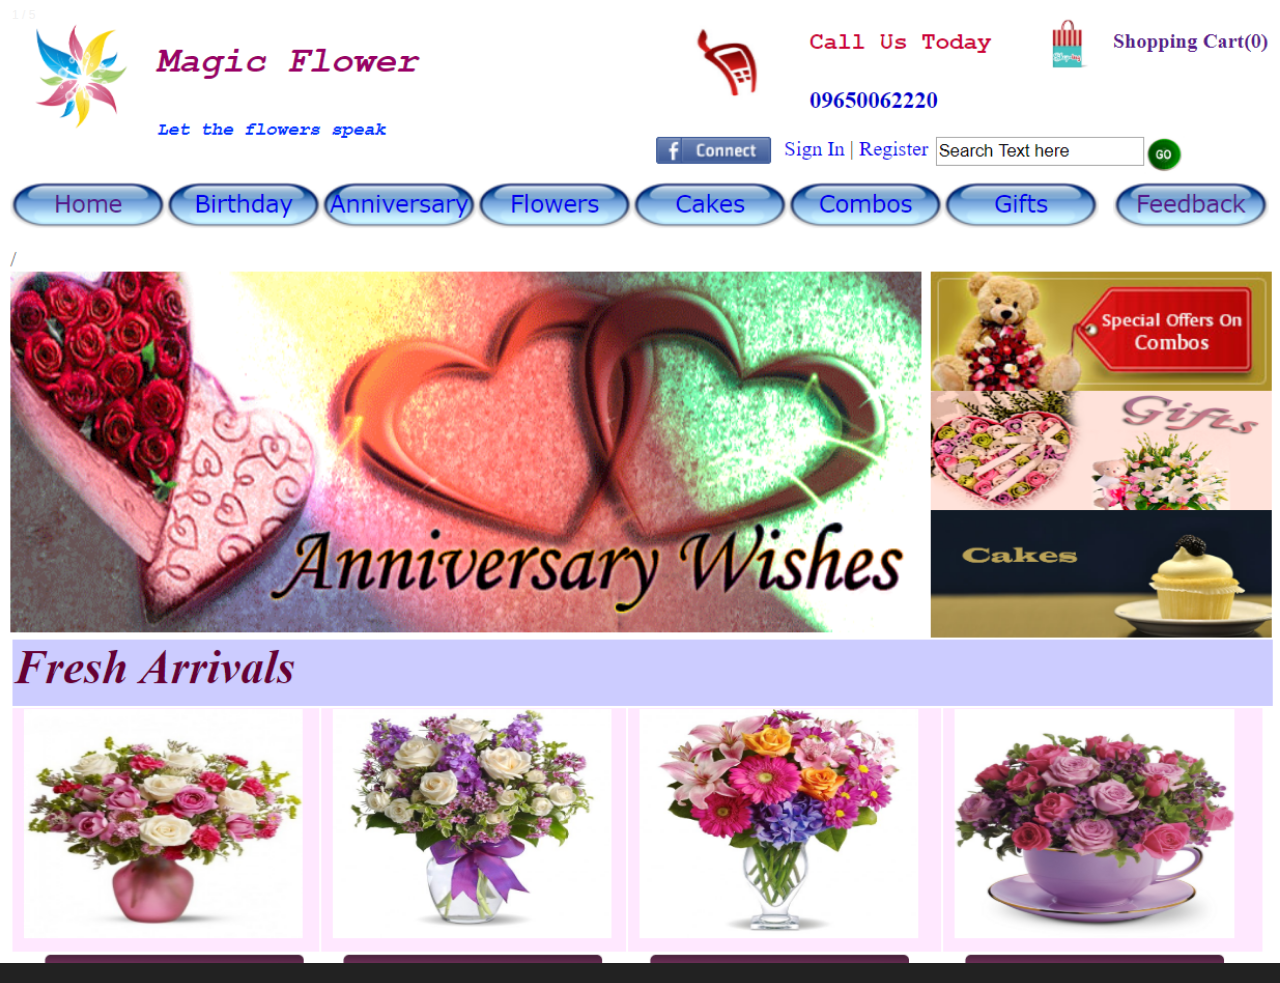
<file: BirthdayAnniversary.html>
<!DOCTYPE html>
<html>
    <head><meta name="viewport" content="width=device-width, initial-scale=1"></head>

<style>
body {
  font-family: Arial;
  margin: 0;
}

* {
  box-sizing: border-box;
}

img {
  vertical-align: middle;
}

/* Position the image container (needed to position the left and right arrows) */
.container {
  position: relative;
}

/* Hide the images by default */
.mySlides {
  display: none;
}

/* Add a pointer when hovering over the thumbnail images */
.cursor {
  cursor: pointer;
}

/* Next & previous buttons */
.prev,
.next {
  cursor: pointer;
  position: absolute;
  top: 40%;
  width: auto;
  padding: 16px;
  margin-top: -50px;
  color: black;
  font-weight: bold;
  font-size: 20px;
  border-radius: 0 3px 3px 0;
  user-select: none;
  -webkit-user-select: none;
}

/* Position the "next button" to the right */
.next {
  right: 0;
  border-radius: 3px 0 0 3px;
}

/* On hover, add a black background color with a little bit see-through */
.prev:hover,
.next:hover {
  background-color: rgba(0, 0, 0, 0.8);
}

/* Number text (1/3 etc) */
.numbertext {
  color: #f2f2f2;
  font-size: 12px;
  padding: 8px 12px;
  position: absolute;
  top: 0;
}

/* Container for image text */
.caption-container {
  text-align: center;
  background-color: #222;
  padding: 2px 16px;
  color: white;
}

.row:after {
  content: "";
  display: table;
  clear: both;
}

/* Six columns side by side */
.column {
  float: left;
  width: 20%;
  height:2%;
}

/* Add a transparency effect for thumnbail images */
.demo {
  opacity: 0.6;
}

.active,
.demo:hover {
  opacity: 1;
}
</style>
<body>

<div class="container">
  <div class="mySlides">
    <div class="numbertext">1 / 5</div>
    <img src="ba1.png" style="width:100%">
  </div>

  <div class="mySlides">
    <div class="numbertext">2 / 5</div>
    <img src="ba5.png" style="width:100%">
  </div>

  <div class="mySlides">
    <div class="numbertext">3 / 5</div>
    <img src="ba2.png" style="width:100%">
  </div>

  <div class="mySlides">
    <div class="numbertext">4 / 5</div>
    <img src="ba3.png" style="width:100%">
  </div>

  <div class="mySlides">
    <div class="numbertext">5 / 5</div>
    <img src="ba4.png" style="width:100%">
  </div>

  <a class="prev" onclick="plusSlides(-1)"></a>
  <a class="next" onclick="plusSlides(1)"></a>

  <div class="caption-container">
    <p id="caption"></p>
  </div>
  
  </div>


<script>
var slideIndex = 1;
showSlides(slideIndex);

function plusSlides(n) {
  showSlides(slideIndex += n);
}

function currentSlide(n) {
  showSlides(slideIndex = n);
}

function showSlides(n) {
  var i;
  var slides = document.getElementsByClassName("mySlides");
  var dots = document.getElementsByClassName("demo");
  var captionText = document.getElementById("caption");
  if (n > slides.length) {slideIndex = 1}
  if (n < 1) {slideIndex = slides.length}
  for (i = 0; i < slides.length; i++) {
      slides[i].style.display = "none";
  }
  for (i = 0; i < dots.length; i++) {
      dots[i].className = dots[i].className.replace(" active", "");
  }
  slides[slideIndex-1].style.display = "block";
  dots[slideIndex-1].className += " active";
  captionText.innerHTML = dots[slideIndex-1].alt;
}
</script>

</body>
</html>
</file>
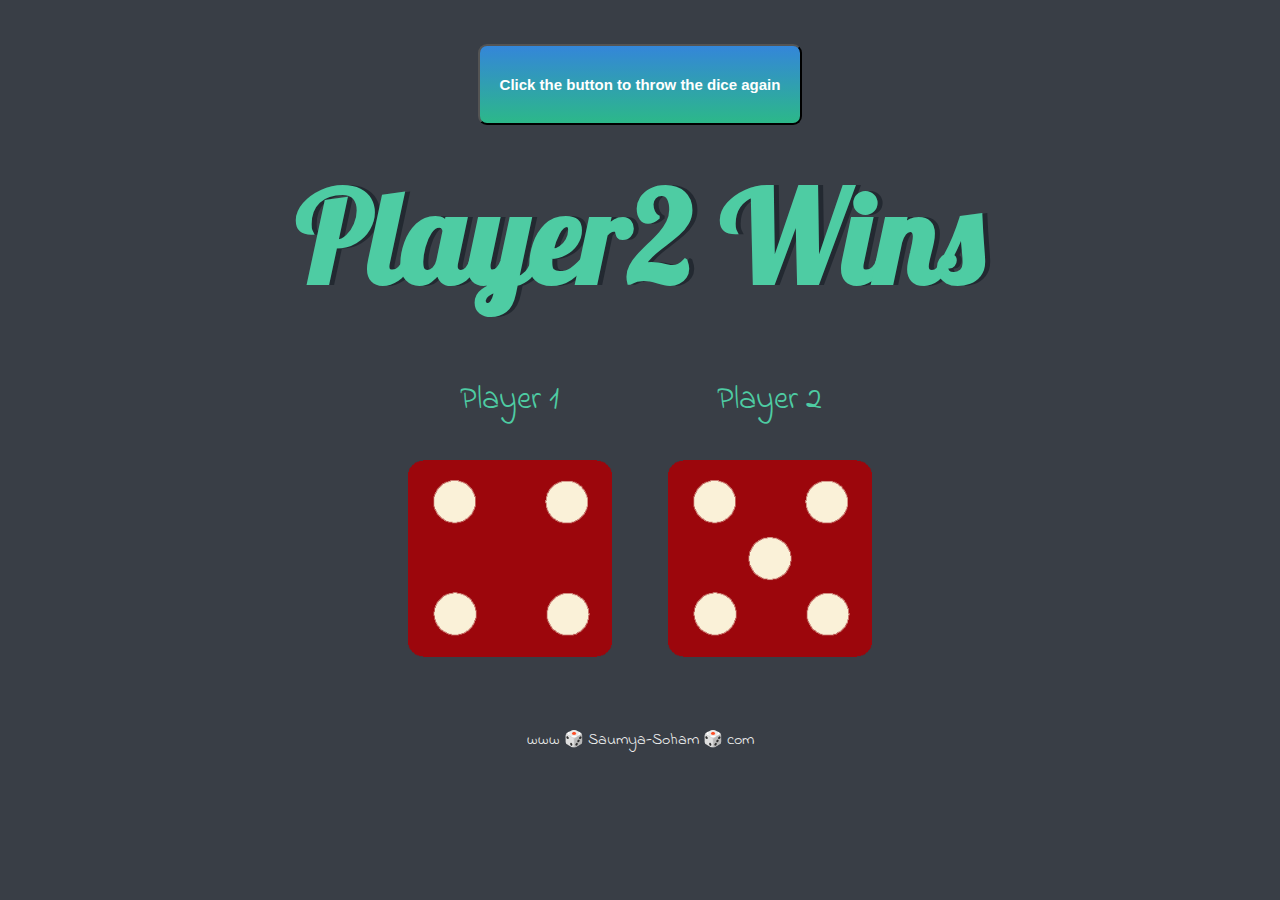
<file: dicee.html>
<!DOCTYPE html>
<html lang="en" dir="ltr">

<head>
  <meta charset="utf-8">
  <meta name="viewport" content="width=device-width, initial-scale=1">
  <title>Dicee</title>
  <link rel="stylesheet" href="dicestyle.css">
  <link href="https://fonts.googleapis.com/css?family=Indie+Flower|Lobster" rel="stylesheet">


</head>

<body>

  <div class="container"><br /><br />
    <button class="butn" onclick="clickButton();"><h4>Click the button to throw the dice again</h4></button>
    <h1>Refresh Me</h1>

    <div class="dice">
      <p>Player 1</p>
      <img class="img1" src="dice6.png">
    </div>

    <div class="dice">
      <p>Player 2</p>
      <img class="img2" src="dice6.png">
    </div>

  </div>
<script>
function clickButton()
{
location.reload(true);
}


</script>

  <script src="dicejs.js" charset="utf-8"></script>
</body>

<footer>
  www 🎲 Saumya-Soham 🎲 com
</footer>

</html>
</file>
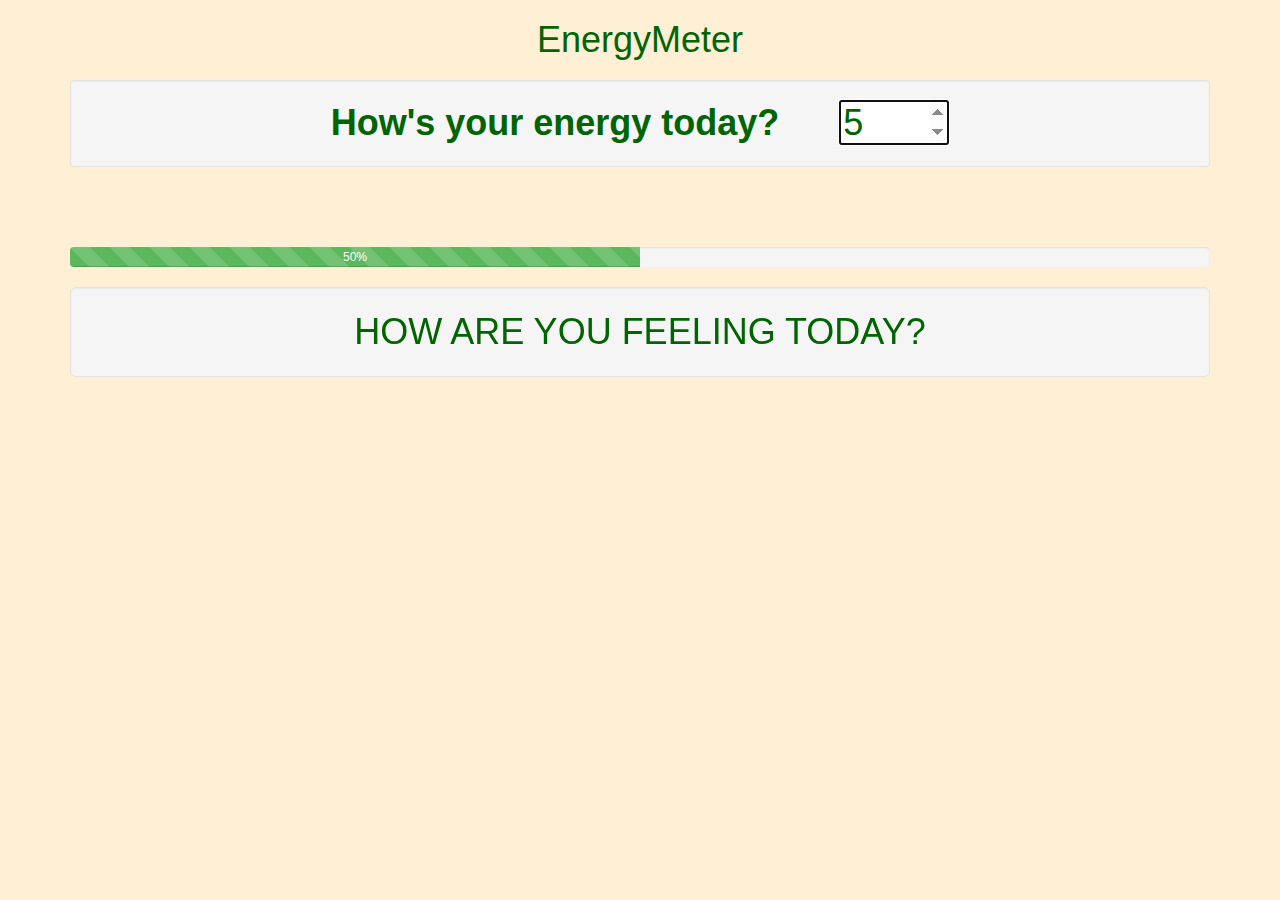
<file: progressBar.html>
<!DOCTYPE html>
<html lang="en">
<head>
  <title>Bootstrap Example</title>
  <meta charset="utf-8">
  <meta name="viewport" content="width=device-width, initial-scale=1">
  <link rel="stylesheet" href="https://maxcdn.bootstrapcdn.com/bootstrap/3.4.1/css/bootstrap.min.css">
  <link rel="stylesheet" href="progressStyle.css">
  <script src="https://ajax.googleapis.com/ajax/libs/jquery/3.5.1/jquery.min.js"></script>
  <script src="https://maxcdn.bootstrapcdn.com/bootstrap/3.4.1/js/bootstrap.min.js"></script>
</head>
<body>

    <div class="container">
        <h1>EnergyMeter</h1>
        <h1 class="well"> <label for="input">How's your energy today?&nbsp;&nbsp;&nbsp;&nbsp;&nbsp;</label>
         
        <input id="progressInput" type="number" 
        min="1" max="10"
        value="5" 
        onchange="change()" autofocus></h1>
       
       <br>
       <br>
       <br>

        <div class="progress">
            <div id="progressDiv" class="progress-bar progress-bar-success progress-bar-striped active" role="progressbar" 
            aria-valuenow="50" aria-valuemin="0" aria-valuemax="100" style="width:50%">
              <span id="progressBarNumber">50%</span>
         
            </div>
        </div>
        <div>
            <h1 class="well well-lg" id="info">HOW ARE YOU FEELING TODAY?</h1>
        </div>
   
    </div>

<script src="progressBar.js"></script>


</body>
</html>
</file>
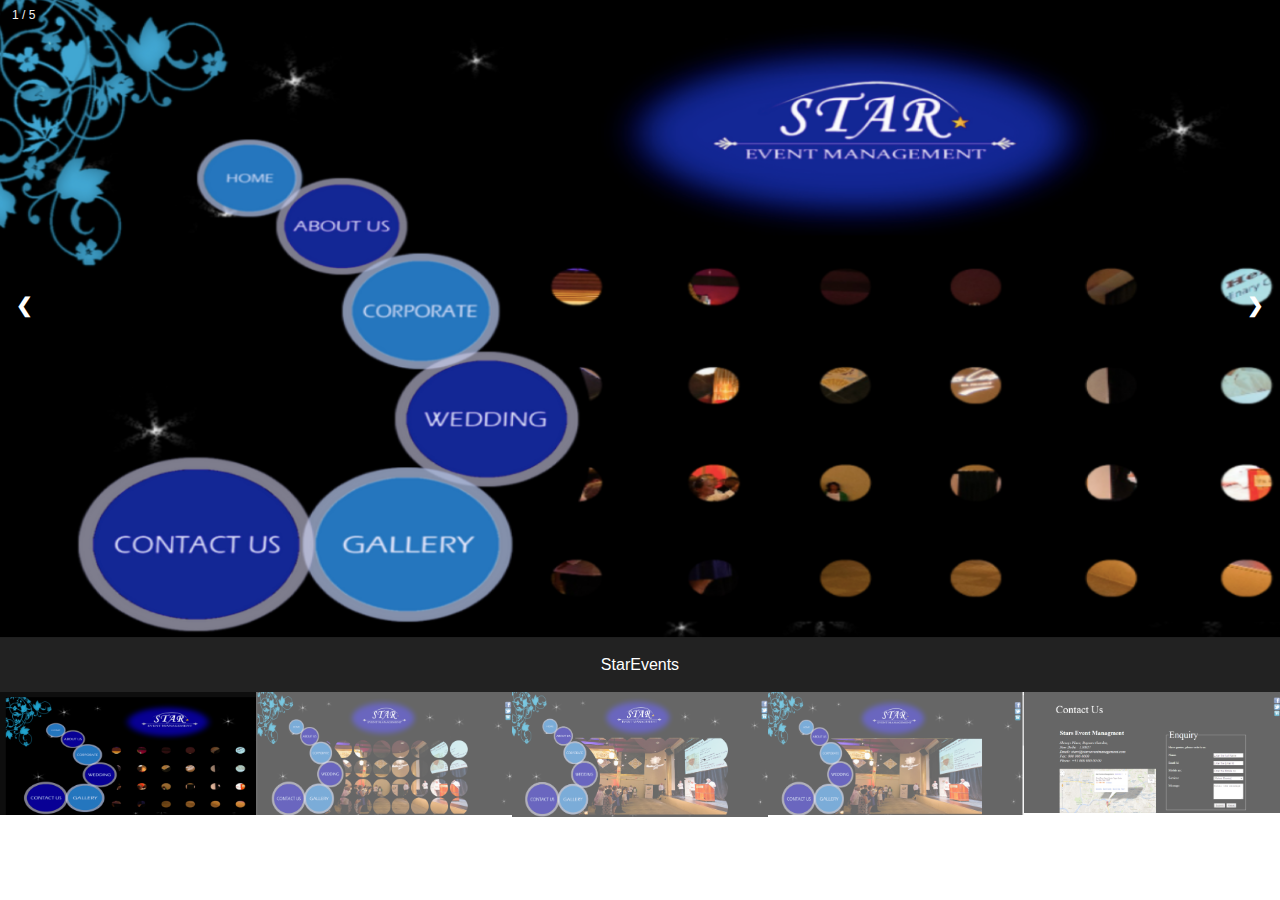
<file: slideshow.html>
<!DOCTYPE html>
<html>
    <head>
        <meta name="viewport" content="width=device-width, initial-scale=1">
    </head>

<style>
body {
  font-family: Arial;
  margin: 0;
}

* {
  box-sizing: border-box;
}

img {
  vertical-align: middle;
}

/* Position the image container (needed to position the left and right arrows) */
.container {
  position: relative;
}

/* Hide the images by default */
.mySlides {
  display: none;
}

/* Add a pointer when hovering over the thumbnail images */
.cursor {
  cursor: pointer;
}

/* Next & previous buttons */
.prev,
.next {
  cursor: pointer;
  position: absolute;
  top: 40%;
  width: auto;
  padding: 16px;
  margin-top: -50px;
  color: white;
  font-weight: bold;
  font-size: 20px;
  border-radius: 0 3px 3px 0;
  user-select: none;
  -webkit-user-select: none;
}

/* Position the "next button" to the right */
.next {
  right: 0;
  border-radius: 3px 0 0 3px;
}

/* On hover, add a black background color with a little bit see-through */
.prev:hover,
.next:hover {
  background-color: rgba(0, 0, 0, 0.8);
}

/* Number text (1/3 etc) */
.numbertext {
  color: #f2f2f2;
  font-size: 12px;
  padding: 8px 12px;
  position: absolute;
  top: 0;
}

/* Container for image text */
.caption-container {
  text-align: center;
  background-color: #222;
  padding: 2px 16px;
  color: white;
}

.row:after {
  content: "";
  display: table;
  clear: both;
}

/* Six columns side by side */
.column {
  float: left;
  width: 20%;
  height:2%;
}

/* Add a transparency effect for thumnbail images */
.demo {
  opacity: 0.6;
}

.active,
.demo:hover {
  opacity: 1;
}
</style>
<body>

<!--<h2 style="text-align:center">Slideshow Gallery</h2>-->

<div class="container">
  <div class="mySlides">
    <div class="numbertext">1 / 5</div>
    <img src="StarNew.png" style="width:100%">
  </div>

  <div class="mySlides">
    <div class="numbertext">2 / 5</div>
    <img src="star2.png" style="width:100%">
  </div>

  <div class="mySlides">
    <div class="numbertext">3 / 5</div>
    <img src="star4.png" style="width:100%">
  </div>

  <div class="mySlides">
    <div class="numbertext">4 / 5</div>
    <img src="star3.png" style="width:100%">
  </div>

  <div class="mySlides">
    <div class="numbertext">5 / 5</div>
    <img src="star5.png" style="width:100%">
  </div>

  <!-- <div class="mySlides">
    <div class="numbertext">6 / 5</div>
    <img src="img_snow_wide.jpg" style="width:100%">
  </div> -->

  <a class="prev" onclick="plusSlides(-1)">❮</a>
  <a class="next" onclick="plusSlides(1)">❯</a>

  <div class="caption-container">
    <p id="caption"></p>
  </div>

  <div class="row">
    <div class="column">
      <img class="demo cursor" src="star11-copy.png" style="width:100%" onclick="currentSlide(1)" alt="StarEvents">
    </div>
    <div class="column">
      <img class="demo cursor" src="star2-copy.png" style="width:100%" onclick="currentSlide(2)" alt="StarEvents">
    </div>
    <div class="column">
      <img class="demo cursor" src="star4-copy.png" style="width:100%" onclick="currentSlide(3)" alt="StarEvents">
    </div>
    <div class="column">
      <img class="demo cursor" src="star3-copy.png" style="width:100%" onclick="currentSlide(4)" alt="StarEvents">
    </div>
    <div class="column">
      <img class="demo cursor" src="star5-copy.png" style="width:100%" onclick="currentSlide(5)" alt="StarEvents">
    </div>
    <!-- <div class="column">
      <img class="demo cursor" src="img_snow.jpg" style="width:100%" onclick="currentSlide(6)" alt="Snowy Mountains">
    </div> -->
  </div>
</div>

<script>
var slideIndex = 1;
showSlides(slideIndex);

function plusSlides(n) {
  showSlides(slideIndex += n);
}

function currentSlide(n) {
  showSlides(slideIndex = n);
}

function showSlides(n) {
  var i;
  var slides = document.getElementsByClassName("mySlides");
  var dots = document.getElementsByClassName("demo");
  var captionText = document.getElementById("caption");
  if (n > slides.length) {slideIndex = 1}
  if (n < 1) {slideIndex = slides.length}
  for (i = 0; i < slides.length; i++) {
      slides[i].style.display = "none";
  }
  for (i = 0; i < dots.length; i++) {
      dots[i].className = dots[i].className.replace(" active", "");
  }
  slides[slideIndex-1].style.display = "block";
  dots[slideIndex-1].className += " active";
  captionText.innerHTML = dots[slideIndex-1].alt;
}
</script>

</body>
</html>
</file>
<file: dicestyle.css>
.container {
  width: 70%;
  margin: auto;
  text-align: center;
}

.dice {
  text-align: center;
  display: inline-block;

}
.butn {
  background: #3486d9;
  background-image: -webkit-linear-gradient(top, #3486d9, #2cb889);
  background-image: -moz-linear-gradient(top, #3486d9, #2cb889);
  background-image: -ms-linear-gradient(top, #3486d9, #2cb889);
  background-image: -o-linear-gradient(top, #3486d9, #2cb889);
  background-image: linear-gradient(to bottom, #3486d9, #2cb889);
  -webkit-border-radius: 9;
  -moz-border-radius: 9;
  border-radius: 9px;
  font-family: Arial;
  color: #ffffff;
  font-size: 15px;
  padding: 10px 20px 10px 20px;
  text-decoration: none;
}

.butn:hover {
  background: #553cfa;
  background-image: -webkit-linear-gradient(top, #553cfa, #344ad9);
  background-image: -moz-linear-gradient(top, #553cfa, #344ad9);
  background-image: -ms-linear-gradient(top, #553cfa, #344ad9);
  background-image: -o-linear-gradient(top, #553cfa, #344ad9);
  background-image: linear-gradient(to bottom, #553cfa, #344ad9);
  text-decoration: none;
}
body {
  background-color: #393E46;
}

h1 {
  margin: 30px;
  font-family: 'Lobster', cursive;
  text-shadow: 5px 0 #232931;
  font-size: 8rem;
  color: #4ECCA3;
}

p {
  font-size: 2rem;
  color: #4ECCA3;
  font-family: 'Indie Flower', cursive;
}

img {
  width: 80%;
}

footer {
  margin-top: 5%;
  color: #EEEEEE;
  text-align: center;
  font-family: 'Indie Flower', cursive;
}
</file>
<file: progressStyle.css>
body{
background-color:papayawhip;
text-align: center;
color:darkgreen;
font-family:Verdana, Geneva, Tahoma, sans-serif;



}
.progress {
    /* background-color: #e4c465; */
    -webkit-animation: progressBar 3s ease-in-out;
    -webkit-animation-fill-mode:both; 
    -moz-animation: progressBar 3s ease-in-out;
    -moz-animation-fill-mode:both; 
}

@-webkit-keyframes progressBar {
  0% { width: 0; }
  100% { width: 100%; }
}

@-moz-keyframes progressBar {
  0% { width: 0; }
  100% { width: 100%; }
}
</file>
